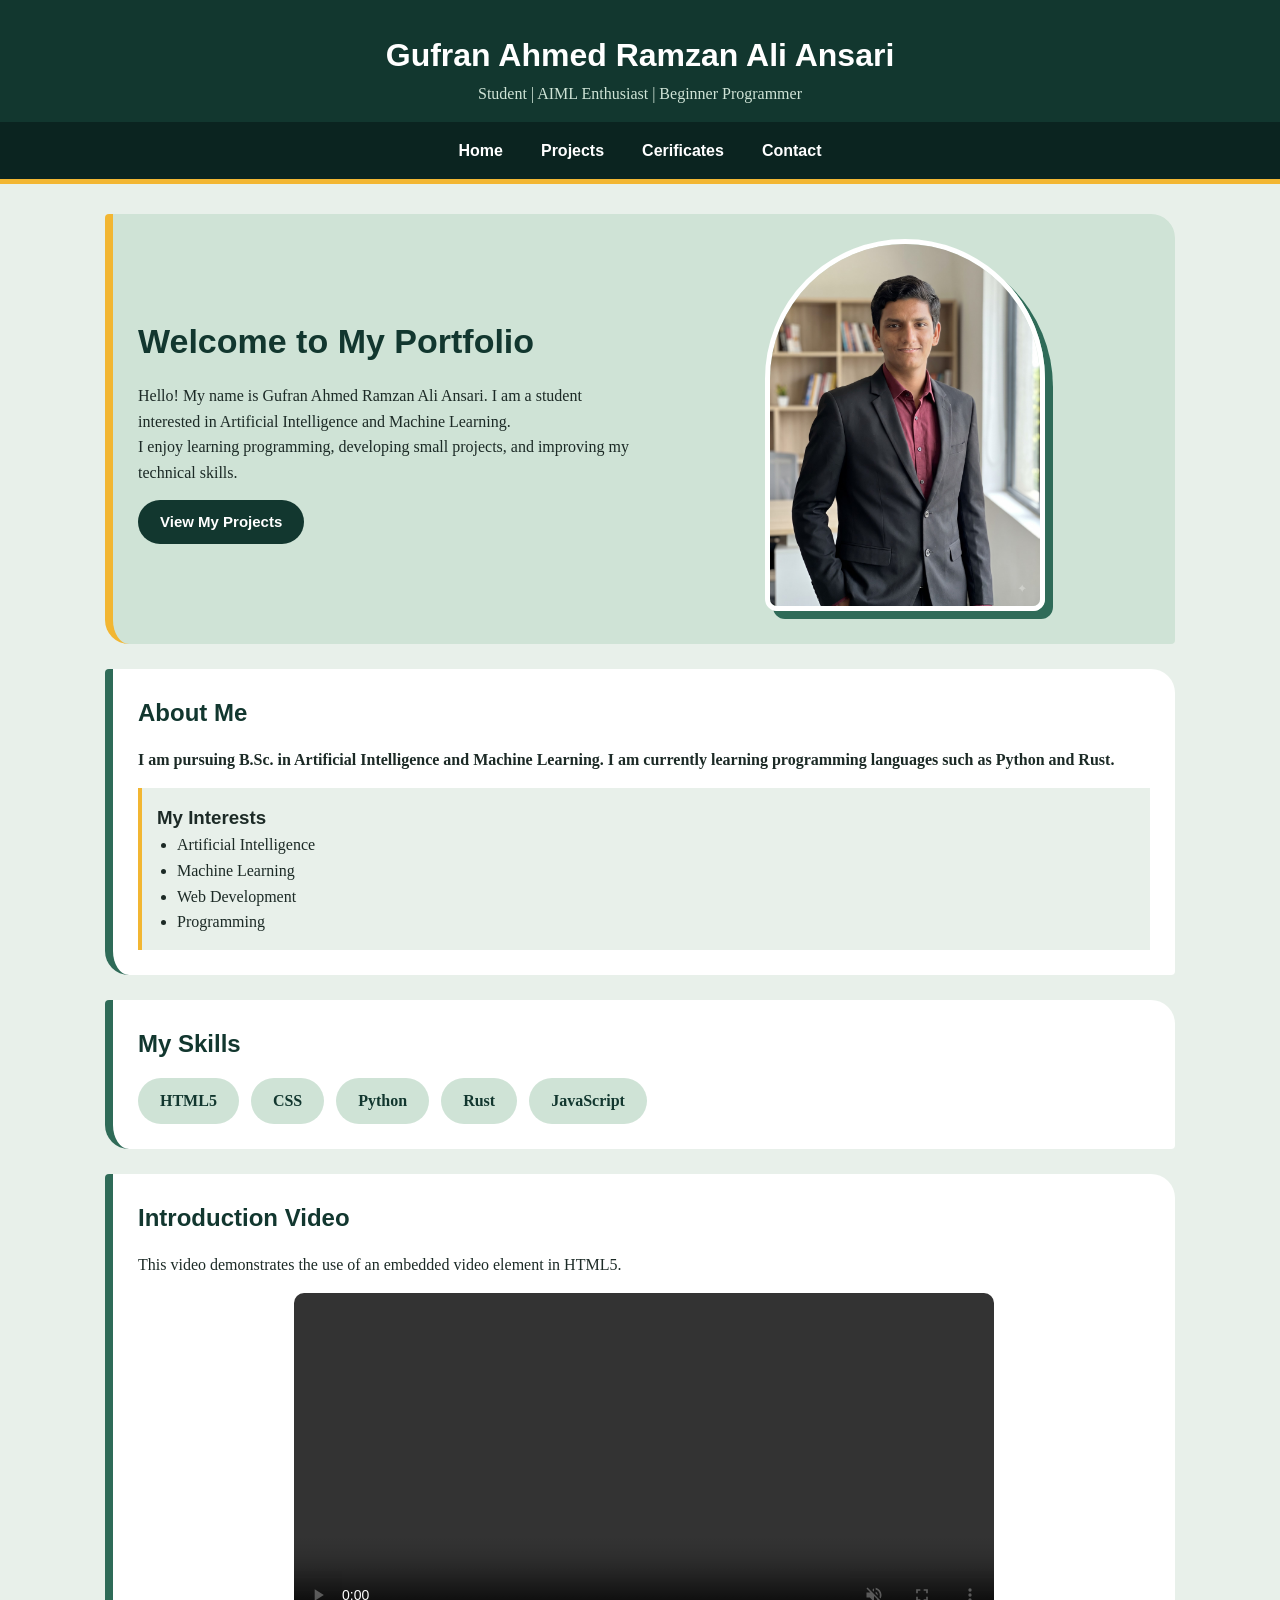
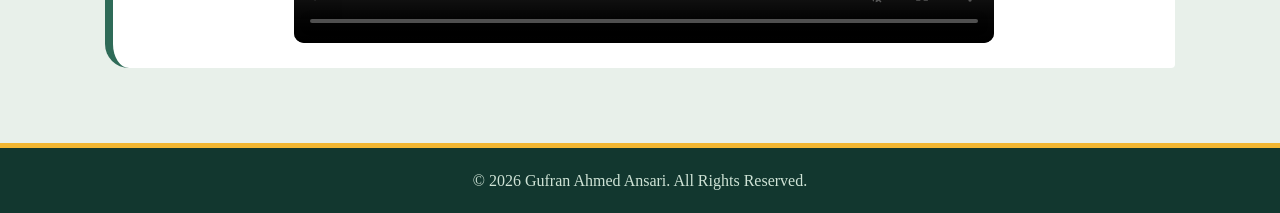
<file: Index.html>
<!DOCTYPE html>
<html lang="en">
    <head>
        <meta charset="UTF-8">
        <meta name="viewport" content="width=device-width, initial-scale=1.0">
        <title>My Portfolio - Home</title>
        <link rel="stylesheet" href="style.css">
    </head>
    <body>
        <header>
            <h1>Gufran Ahmed Ramzan Ali Ansari</h1>
            <p>Student | AIML Enthusiast | Beginner Programmer</p>
            <nav>
                <a href="Index.html">Home</a>
                <a href="Projects.html">Projects</a>
                <a href="Certificates.html">Cerificates</a>
                <a href="Contact.html">Contact</a>
            </nav>
        </header>
        <main>
        <section class="hero">
            <div class="hero-text">
                <h2>Welcome to My Portfolio</h2>
                <p>Hello! My name is Gufran Ahmed Ramzan Ali Ansari. I am a student interested in Artificial Intelligence and Machine Learning.</p>
                <p>I enjoy learning programming, developing small projects, and improving my technical skills.
                </p>
                <a class="button" href="Projects.html">View My Projects</a>
            </div>
            <div class="hero-image">
                <img src="Images/profile.jpg" alt="My profile photo">
            </div>
        </section>
        <section class="about">
            <h2>About Me</h2>
            <article>
                <p>I am pursuing B.Sc. in Artificial Intelligence and Machine Learning. I am currently learning programming languages such as Python and Rust.</p>
            </article>
            <aside>
                <h3>My Interests</h3>
                <ul>
                    <li>Artificial Intelligence</li>
                    <li>Machine Learning</li>
                    <li>Web Development</li>
                    <li>Programming</li>
                </ul>
            </aside>
        </section>
        <section class="skills">
            <h2>My Skills</h2>
            <div class="skill-box">
                <div>HTML5</div><div>CSS</div><div>Python</div><div>Rust</div><div>JavaScript</div>
            </div>
        </section>
        <section class="video-section">
            <h2>Introduction Video</h2>
            <p>This video demonstrates the use of an embedded video element in HTML5.</p>
            <video controls autoplay muted loop playsinline width="100%" height="100%">
                <source src="Video/ai_video.mp4" type="video/mp4">
                Your browser does not support the video tag.
            </video>
        </section>
        </main>
        <footer>
            <p>&copy; 2026 Gufran Ahmed Ansari. All Rights Reserved.</p>
        </footer>
    </body>
</html>
<!-- Portfolio updated -->
</file>
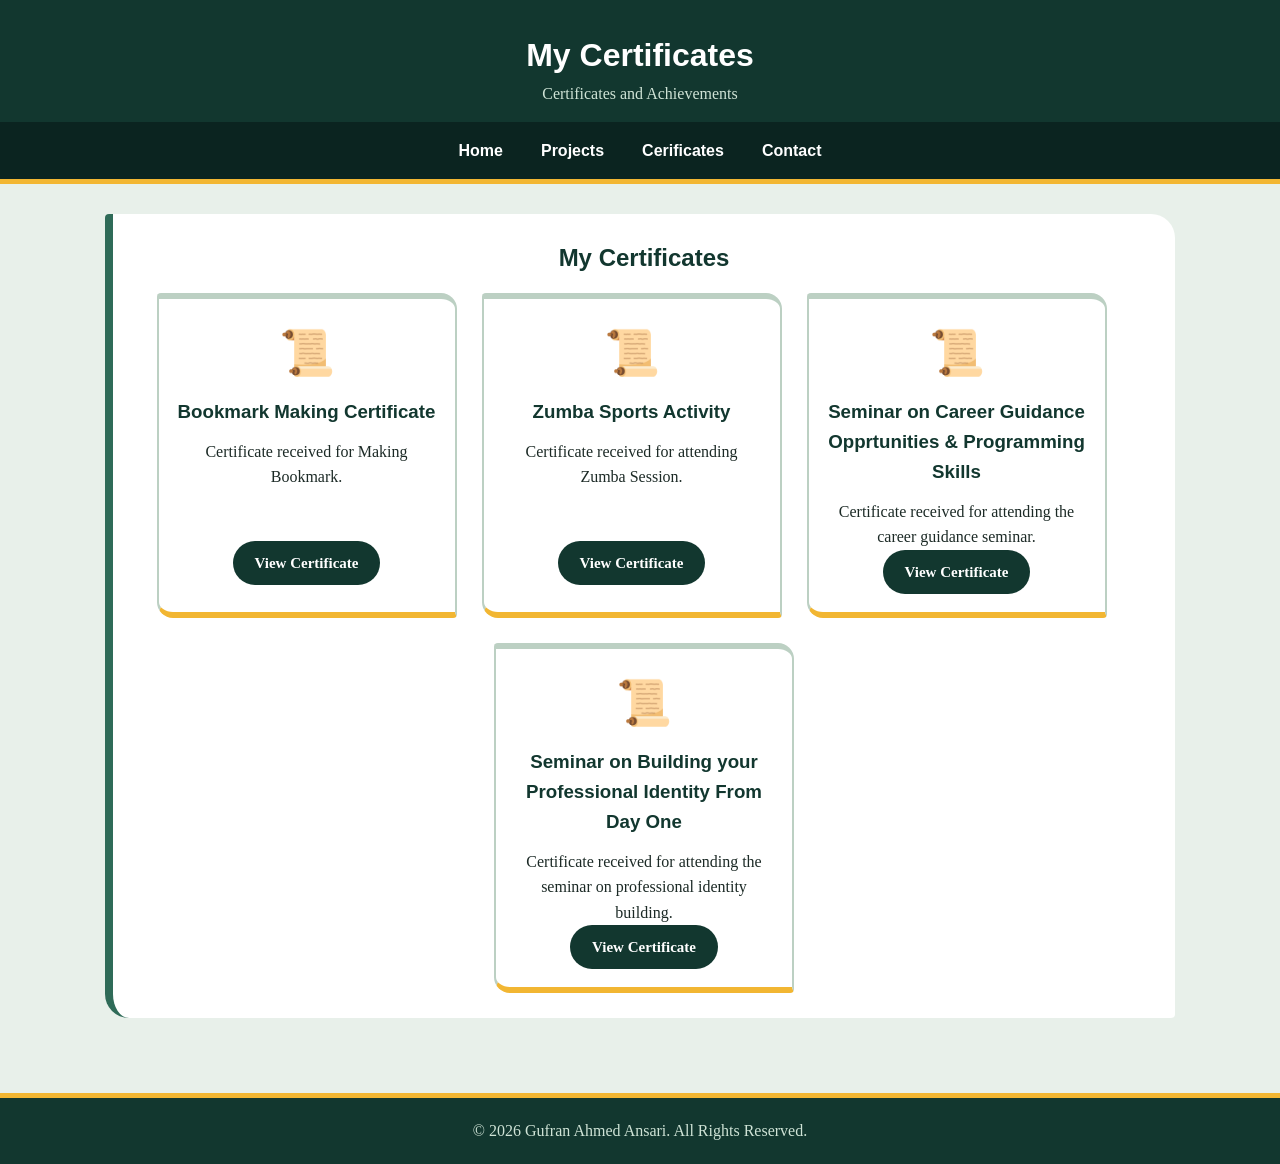
<file: Certificates.html>
<!DOCTYPE html>
<html lang="en">
    <head>
        <meta charset="UTF-8">
        <meta name="viewport" content="width=device-width, initial-scale=1.0">
        <title>My Certificates</title>
        <link rel="stylesheet" href="style.css">
    </head>
    <body>
        <header>
            <h1>My Certificates</h1>
            <p>Certificates and Achievements</p>
        <nav>
             <a href="Index.html">Home</a>
             <a href="Projects.html">Projects</a>
             <a href="Certificates.html">Cerificates</a>
             <a href="Contact.html">Contact</a>
        </header>
        </nav>
        <main>
        <section class="certificate-section">
            <h2>My Certificates</h2>
            <div class="certificate-container">
                <div class="certificate-card">
                    <div class="certificate-icon">
                        📜
                    </div>
                    <h3>Bookmark Making Certificate</h3>
                    <p>
                        Certificate received for Making Bookmark.
                    </p><br><br>
                    <a href="PDFs/Bookmark Making.pdf"
                    target="_blank"
                    class="certificate-button"
                    class="certificate-button:hover">
                        View Certificate
                    </a>
                </div>
                <div class="certificate-card">
                    <div class="certificate-icon">
                        📜
                    </div>
                    <h3>Zumba Sports Activity</h3>
                    <p>
                        Certificate received for attending Zumba Session.
                    </p><br><br>
                    <a href="PDFs/Zumba Sports Certificates.pdf"
                    target="_blank"
                    class="certificate-button" style="text-decoration: none;">
                        View Certificate
                    </a>
                </div>
                <div class="certificate-card">
                    <div class="certificate-icon">
                        📜
                    </div>
                    <h3>Seminar on Career Guidance Opprtunities & Programming Skills</h3>
                    <p>
                        Certificate received for attending the career guidance seminar.
                    </p>
                    <a href="PDFs/Career Guidance Certificates.pdf"
                    target="_blank"
                    class="certificate-button" style="text-decoration: none;">
                        View Certificate
                    </a>
                </div><br>
                <div class="certificate-card">
                    <div class="certificate-icon">
                        📜
                    </div>
                    <h3>Seminar on Building your Professional Identity From Day One</h3>
                    <p>
                        Certificate received for attending the seminar on professional identity building.
                    </p>
                    <a href="PDFs/Professional Identity Certificates.pdf"
                    target="_blank"
                    class="certificate-button" style="text-decoration: none;">
                        View Certificate
                    </a>
                </div>
                <!-- <div class="certificate-card">
                    <div class="certificate-icon">
                        📜
                    </div>
                    <h3>IIT Spoken Tutorial</h3>
                    <p>
                        Certificate received for completing
                        an IIT Spoken Tutorial course.
                    </p>
                    <a href="certificates/iit-spoken-tutorial.pdf"
                    target="_blank"
                    class="certificate-button">
                        View Certificate
                    </a>
                </div>
                <div class="certificate-card">
                    <div class="certificate-icon">
                        📜
                    </div>
                    <h3>Secure Programming Using Rust</h3>
                    <p>
                        Certificate received for completing
                        a course related to secure programming
                        using Rust.
                    </p>
                    <a href="certificates/secure-programming-rust.pdf"
                                       target="_blank"
                       class="certificate-button">
                        View Certificate
                    </a>
                </div> -->
            </div>
        </section>
        </main>
        <footer>
            <p>&copy; 2026 Gufran Ahmed Ansari. All Rights Reserved.</p>
        </footer>
    </body>
</html>
</file>
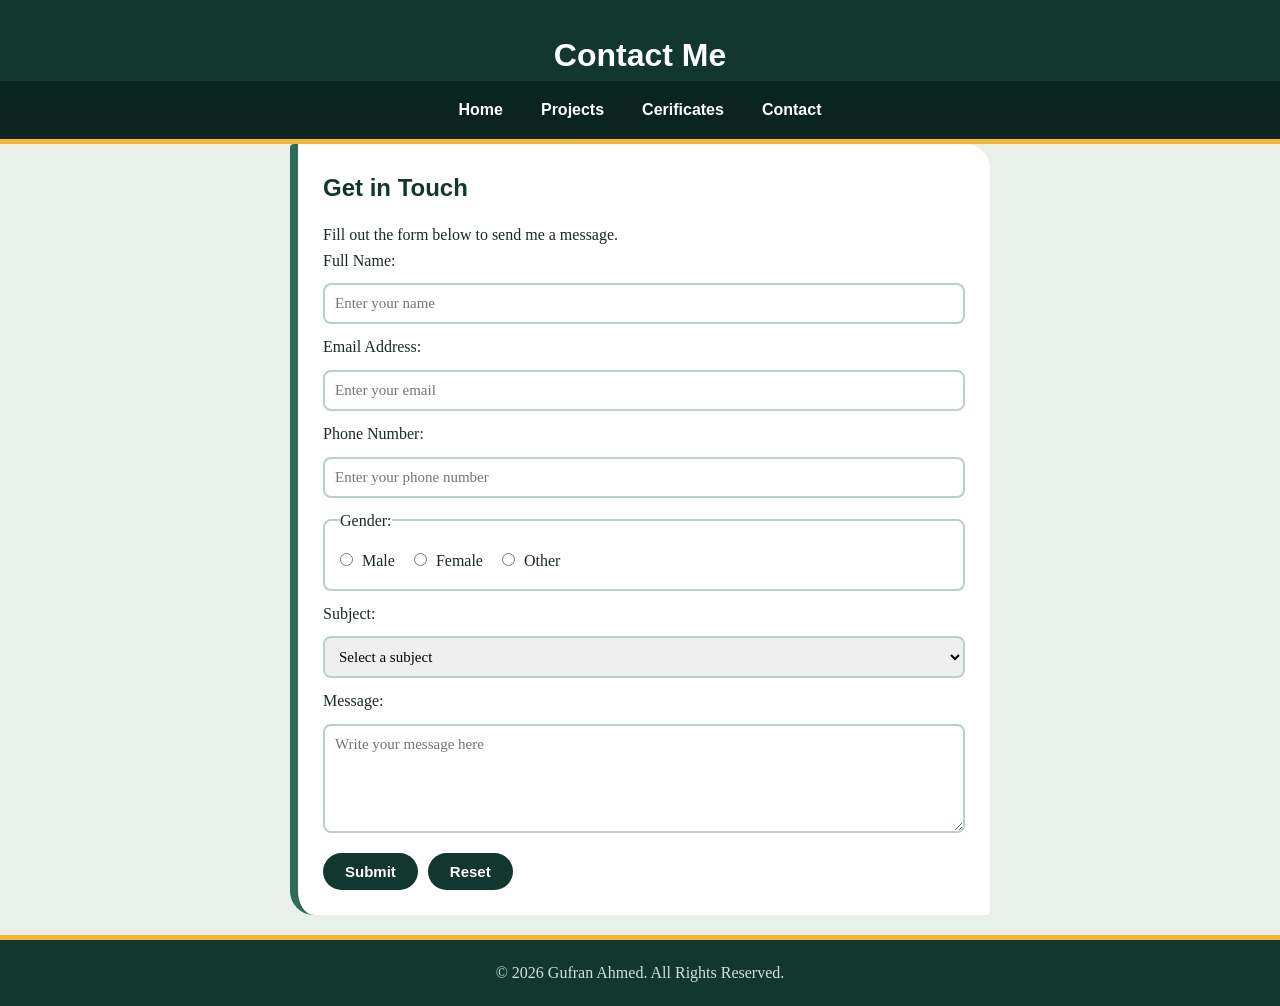
<file: Contact.html>
<!DOCTYPE html>
<html lang="en">
    <head>
        <meta charset="UTF-8">
        <meta name="viewport" content="width=device-width, initial-scale=1.0">
        <title>My Portfolio - Contact</title>
        <link rel="stylesheet" href="style.css">
    </head>
    <body>
        <header>
            <h1>Contact Me</h1>
            <nav>
                <a href="Index.html">Home</a>
                <a href="Projects.html">Projects</a>
                <a href="Certificates.html">Cerificates</a>
                <a href="Contact.html">Contact</a>
            </nav>
        </header>
        <section class="contact-section">
            <h2>Get in Touch</h2>
            <p>
                Fill out the form below to send me a message.
            </p>
            <form action="#" method="post">
                <label for="name">Full Name:</label>
                <input type="text" id="name" name="name"
                placeholder="Enter your name" required>
                <label for="email">Email Address:</label>
                <input type="email" id="email" name="email"
                placeholder="Enter your email" required>
               <label for="phone">Phone Number:</label>
               <input type="tel" id="phone"
               name="phone" placeholder="Enter your phone number">
              <fieldset>
                <legend>Gender:</legend>
                <label>
                    <input type="radio" name="gender" value="male">
                    Male
                </label>
                <label>
                    <input type="radio" name="gender" value="female">
                    Female
                </label>
                <label>
                    <input type="radio" name="gender" value="other">
                    Other
                </label>
            </fieldset>
            <label for="subject">Subject:</label>
            <select id="subject" name="subject" required>
                <option value="">Select a subject</option>
                <option value="project">Project Discussion</option>
                <option value="feedback">Feedback</option>
                <option value="general">General Inquiry</option>
            </select>
            <label for="message">Message:</label>
            <textarea id="message" name="message" rows="5"
            placeholder="Write your message here" required></textarea>
            <div class="form-buttons">
                <button type="submit">Submit</button>
                <button type="reset">Reset</button>
            </div>
        </form>
    </section>
        <footer>
            <p>&copy; 2026 Gufran Ahmed. All Rights Reserved.</p>
        </footer>
    </body>    
</html>
</file>
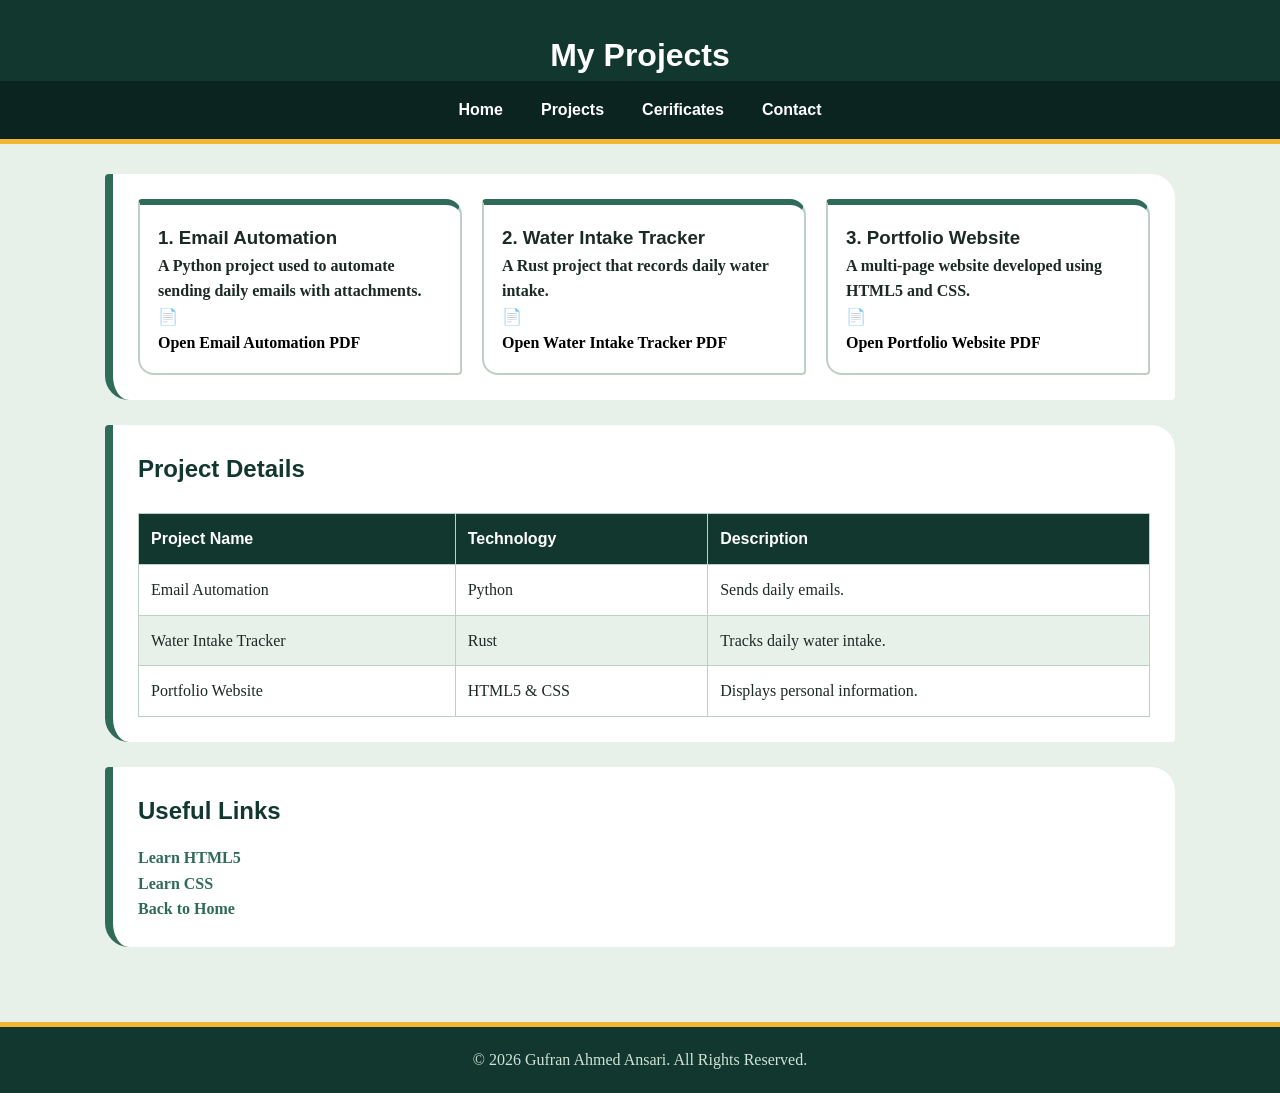
<file: Projects.html>
<!DOCTYPE html>
<html lang="en">
    <head>
        <meta charset="UTF-8">
        <meta name="viewport" content="width=device-width, initial-scale=1.0">
        <title>My Portfolio - Projects</title>
        <link rel="stylesheet" href="style.css">
    </head>
    <body>
        <header>
            <h1>My Projects</h1>
            <nav>
                <a href="Index.html">Home</a>
                <a href="Projects.html">Projects</a>
                <a href="Certificates.html">Cerificates</a>
                <a href="Contact.html">Contact</a>
            </nav>
        </header>
        <main>
            <section class="projects-section">
                <article class="project-card">
                    <h3>1. Email Automation</h3>
                    <p>
                        A Python project used to automate sending daily emails with attachments.
                    </p>
                    <a href="PDFs/Email Automation.pdf" target="_blank" style="color: black; text-decoration: none;">
                            <div class="pdf-box">📄<br>
                            Open Email Automation PDF
                        </div>
                    </a>
                </article>
                <article class="project-card">
                    <h3>2. Water Intake Tracker</h3>
                    <p>
                        A Rust project that records daily water intake.
                    </p>
                    <a href="pdfs/water-intake.pdf" target="_blank" style="color: black; text-decoration: none;">
                        <div class="pdf-box">
                            📄
                            <br>
                            Open Water Intake Tracker PDF
                        </div>
                    </a>
                </article>
                <article class="project-card">
                    
                    <h3>3. Portfolio Website</h3>
                    <p>
                        A multi-page website developed using HTML5 and 
                        CSS.
                    </p>
                    <a href="pdfs/portfolio.pdf" target="_blank" style="color: black; text-decoration: none;">
                        <div class="pdf-box">
                            📄
                            <br>
                            Open Portfolio Website PDF
                        </div>
                    </a>
                </article>
            </section>
            <section class="table-section">
                <h2>Project Details</h2>
                <div class="table-container">
                    <table>
                        <thead>
                            <tr>
                                <th>Project Name</th>
                                <th>Technology</th>
                                <th>Description</th>
                            </tr>
                        </thead>
                        <tbody>
                            <tr>
                                <td>Email Automation</td>
                                <td>Python</td>
                                <td>Sends daily emails.</td>
                            </tr>
                            <tr>
                                <td>Water Intake Tracker</td>
                                <td>Rust</td>
                                <td>Tracks daily water intake.</td>
                            </tr>
                            <tr>
                                <td>Portfolio Website</td>
                                <td>HTML5 & CSS</td>
                                <td>Displays personal information.</td>
                            </tr>
                        </tbody>
                    </table>
                </div>
            </section>
            <section class="links-section">
                <h2>Useful Links</h2>
                <p>
                    <a href="https://www.w3schools.com/html/" target="_blank">
                        Learn HTML5
                    </a>
                </p>
                <p>
                    <a href="https://www.w3schools.com/css/" target="_blank">
                        Learn CSS
                    </a>
                </p>
                <p>
                    <a href="Index.html">Back to Home</a>
                </p>
            </section>
        </main>
        <footer>
            <p>&copy; 2026 Gufran Ahmed Ansari. All Rights Reserved.</p>
        </footer>
    </body>
</html>
</file>
<file: style.css>
:root{--pine:#12372f;--deep:#0b2420;--moss:#2f6b58;--mist:#e8f0ea;--sage:#cfe3d6;--gold:#f2b632;--ink:#1c2a26;--line:#bcd0c3}
*{margin:0;padding:0;box-sizing:border-box}
body{font-family:Georgia,serif;background:var(--mist);color:var(--ink);line-height:1.6}
h1,h2,h3,nav,button,.button,th{font-family:'Trebuchet MS',Arial,sans-serif}
:focus-visible{outline:3px solid var(--gold);outline-offset:3px}
header{background:var(--pine);color:#fff;text-align:center;padding:30px 15px 0;border-bottom:5px solid var(--gold)}
header p{margin-bottom:15px;color:var(--sage)}
nav{display:flex;justify-content:center;gap:6px;flex-wrap:wrap;background:var(--deep);margin:0 -15px;padding:10px}
nav a{color:#fff;text-decoration:none;font-weight:bold;padding:6px 16px;border-radius:99px}
nav a:hover{background:var(--gold);color:var(--deep)}
main{max-width:1100px;margin:auto;padding:30px 15px}
section{background:#fff;margin-bottom:25px;padding:25px;border-left:8px solid var(--moss);border-radius:4px 24px 4px 24px}
section h2{color:var(--pine);margin-bottom:15px}
.hero{display:flex;align-items:center;justify-content:space-between;gap:30px;background:var(--sage);border-left-color:var(--gold)}
.hero-text{flex:1}
.hero-text h2{font-size:34px}
.hero-image{flex:1;text-align:center}
.hero-image img{width:100%;max-width:280px;height:auto;border-radius:140px 140px 12px 12px;border:5px solid #fff;box-shadow:8px 8px 0 var(--moss)}
article{font-weight:bold}
.button,.back-button,.certificate-button,button{display:inline-block;background:var(--pine);color:#fff;padding:10px 22px;border:none;border-radius:99px;text-decoration:none;font-weight:bold;cursor:pointer;font-size:15px}
.button,.back-button{margin-top:15px}
.button:hover,.back-button:hover,.certificate-button:hover,button:hover{background:var(--gold);color:var(--deep)}
.about aside{background:var(--mist);padding:15px;margin-top:15px;border-left:4px solid var(--gold)}
.about ul{margin-left:20px}
.skill-box{display:flex;flex-wrap:wrap;gap:12px}
.skill-box div{background:var(--sage);color:var(--pine);padding:10px 22px;border-radius:99px;font-weight:bold}
.video-section video{display:block;max-width:100%;width:700px;margin:15px auto 0;border-radius:10px}
.projects-section{display:grid;grid-template-columns:repeat(3,1fr);gap:20px}
.projects-section h2{grid-column:1/-1}
.project-card,.certificate-card{padding:18px;border:2px solid var(--line);border-top:6px solid var(--moss);border-radius:4px 16px 4px 16px;background:#fff}
.project-detail{background:#fff;max-width:800px;margin:40px auto;padding:30px;border-left:8px solid var(--gold);border-radius:4px 24px 4px 24px}
.project-detail img{width:100%;max-height:350px;object-fit:cover;border-radius:8px}
.project-detail h2{margin-top:20px}
.project-detail h3{color:var(--moss);margin-top:20px}
.project-detail li{margin:8px 0}
.certificate-section{text-align:center}
.certificate-container{display:flex;justify-content:center;gap:25px;flex-wrap:wrap}
.certificate-card{width:300px;border-top-color:var(--line);border-bottom:6px solid var(--gold)}
.certificate-icon{font-size:45px}
.certificate-card h3{color:var(--pine);margin:8px 0 12px}
.table-container{overflow-x:auto}
table{width:100%;border-collapse:collapse;margin-top:10px}
th,td{border:1px solid var(--line);padding:12px;text-align:left}
th{background:var(--pine);color:#fff}
tr:nth-child(even){background:var(--mist)}
.links-section a{color:var(--moss);font-weight:bold;text-decoration:none;}
.contact-section{max-width:700px;margin:auto}
form{display:flex;flex-direction:column;gap:10px}
input,select,textarea{width:100%;padding:10px;border:2px solid var(--line);border-radius:8px;font-family:inherit;font-size:15px}
input:focus,select:focus,textarea:focus{border-color:var(--moss);outline:none}
fieldset{border:2px solid var(--line);padding:15px;border-radius:8px}
fieldset label{display:inline-block;margin-right:15px}
fieldset input{width:auto;margin-right:5px}
textarea{resize:vertical}
.form-buttons{display:flex;gap:10px;margin-top:10px}
footer{background:var(--pine);color:var(--sage);text-align:center;padding:20px;margin-top:20px;border-top:5px solid var(--gold)}
@media(max-width:768px){.hero{flex-direction:column-reverse;text-align:center}.hero-text h2{font-size:26px}.projects-section{grid-template-columns:1fr}.project-card img{height:auto;max-height:250px}section{padding:18px}}
</file>
